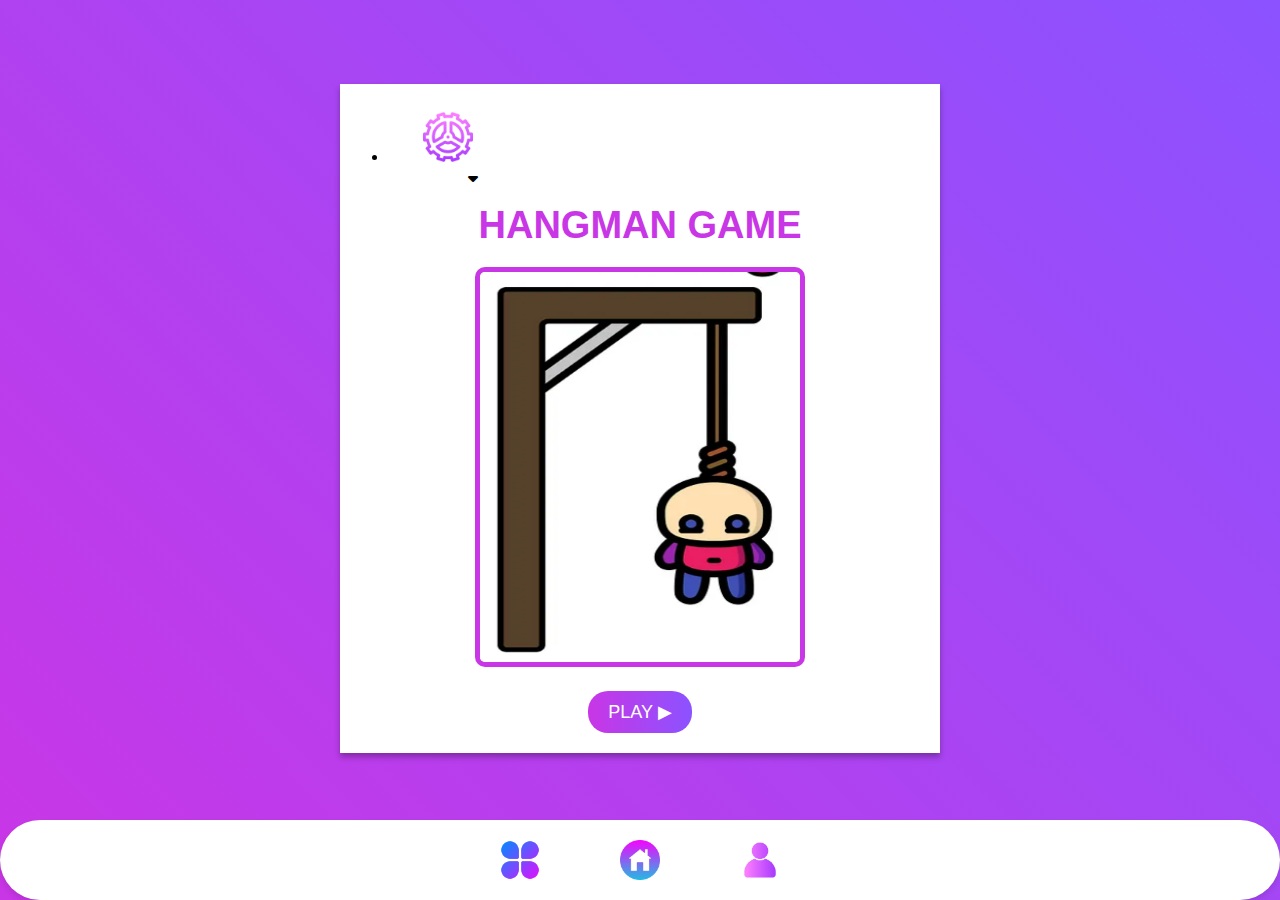
<file: index.html>
<!DOCTYPE html>
<html lang="en">
<head>
    <meta charset="UTF-8">
    <meta name="viewport" content="width=device-width, initial-scale=1.0">
    <title>HOME</title>
    <link rel="stylesheet" href="https://cdnjs.cloudflare.com/ajax/libs/font-awesome/6.1.1/css/all.min.css">
    <style>
        /* Styles from the first file */
        body {
            display: flex;
            justify-content: center;
            align-items: center;
            min-height: 100vh; /* Ensure full viewport height */
            margin: 0;
            background: linear-gradient(45deg, #c936e6, #8c52ff);
            font-family: 'Arial', sans-serif;
            /* color: #fff; */
            position: relative;
            padding-bottom: 4rem; /* Add padding for bottom navigation */
        }
        .background {
            background-color: white;
            width: 80%;
            max-width: 600px;
            text-align: center;
            padding: 20px;
            box-shadow: 0 4px 6px rgba(0, 0, 0, 0.3);
            position: relative;
            z-index: 1;
        }
        .settings-button img {
  width: 50px; 
  height: 50px; 
}
       

* {
  margin: 0;
  padding: 0;
  box-sizing: border-box;
}




 .menu-bar {
  /* background-color: var(--color-black); */
  height: 80px;
  width: 100%;
  display: flex;
  justify-content: space-between;
  align-items: center;
  padding: 0 5%;

  position: relative;
} */

.menu-bar ul {
  list-style: none;
  display: flex;
}

.menu-bar ul li {
  width: 120px;
  padding: 10px 30px;
  text-align: center;

  position: relative;
} 

.menu-bar ul li a {
  font-size: 20px;
  color: var(--color-black);
  text-decoration: none;

  transition: all 0.3s;
}

.menu-bar ul li a:hover {
  /* color: blueviolet; */
  background-color: (192, 174, 240);
}

.fas {
  float: right;
  margin-left: 10px;
  padding-top: 3px;
}

/* dropdown menu style */
.dropdown-menu {
  display: none;
}

.menu-bar ul li:hover .dropdown-menu {
  display: block;
  position: absolute;
  left: 0;
  top: 100%;
  background: linear-gradient(45deg, #c936e6, #8c52ff);
  color: black;
}

.menu-bar ul li:hover .dropdown-menu ul {
  display: block;
  margin: 10px;
}

.menu-bar ul li:hover .dropdown-menu ul li {
  width: 150px;
  padding: 10px;
}

.dropdown-menu-1 {
  display: none;
}

.dropdown-menu ul li:hover .dropdown-menu-1 {
  display: block;
  position: absolute;
  left: 150px;
  top: 0;
  background-color: #8c52ff;
}

        .top-buttons {
            display: flex;
            justify-content: space-between;
            margin-bottom: 20px;
            position: relative;
            z-index: 2;
        }
        .top-buttons button {
            background:#c936e6;
            color: #fff;
            border: none;
            padding: 10px 20px;
            margin: 10px;
            border-radius: 5px;
            cursor: pointer;
            transition: background 0.3s;
            
        }
        .top-buttons button:hover {
            background: rgb(192, 174, 240);
        }
        .stick-figure-area {
            margin: 20px 0;
        }
        .hangman-heading {
  font-size: 19px;
  font-weight: bold;
  border: white;
  color: #c936e6;
  text-align: center;
  margin-bottom: 20px;
}
        .bottom-buttons {
            margin-top: 20px;
            display: flex;
            flex-wrap: wrap;
            justify-content: center;
        }
        .bottom-buttons button {
            background: #c936e6;
            color: #fff;
            border: none;
            padding: 10px 20px;
            margin: 10px;
            border-radius: 5px;
            cursor: pointer;
            transition: background 0.3s;
            flex: 1 0 40%;
            max-width: 100px;
        }
        .bottom-buttons button:hover {
            background: rgb(192, 174, 240);
        }
        .play-button {
            /* background: #c936e6; */
            /* color: #fff;
            border: none;
            padding: 10px 20px;
            margin: 10px;
            border-radius: 5px;
            cursor: pointer;
            transition: background 0.3s;
            position: relative;
            width: 100px;
            height: 50px;
            display: flex;
            justify-content: center;
            align-items: center;
            font-size: 18px; */
            background-image: linear-gradient(to right, #c936e6, #8c52ff);
            border: none;
            border-radius: 20px;
            color: white;
            padding: 10px 20px;
            text-align: center;
            font-size: 18px;
            cursor: pointer;
            
        }
        .play-button:hover {
            background: rgb(192, 174, 240);
        }
        .image img {
            border: 5px solid #c936e6;
  border-radius: 10px; /* add radius */
}
        .play-bttn {
            display: flex;
            justify-content: center;
            margin-top: 20px;
        }
       




        /* Styles for the .tab navigation */
        footer {
            background-color:white,#8c52ff;
            color: white;
            text-align: center;
            padding: 10px;
            width: 100%;
            position: fixed;
            bottom: 0;
            left: 0;
            z-index: 1000; /* Ensure it's above other content */
        }
        .footer-container {
            display: flex;
            justify-content: space-around;
            flex-wrap: wrap;
        }

        .navbar {
            margin: 0; padding: 10px; background-color: white; border-radius: 50px; box-shadow: 0 4px 6px rgba(0, 0, 0, 0.1); display: flex; align-items: center; justify-content: center; position: fixed; bottom: 0; left: 0; right: 0; z-index: 100;
            /* display: flex;
            justify-content: space-around;
            align-items: center;
            background-color: white;
            padding: 10px 0;
            padding-left: 390px;
            padding-right: 20px;
            margin-top: 1160000px;
            padding-bottom: 0%;
            border-radius: 100px;
            margin: 0px; */
        }

        .nav-item {
            display: flex;
            justify-content: center; 
            align-items: center;
            padding: 10px;
            border-radius: 50%;
            margin: 0 30px;
        } 

        .nav-item img {
    width: 40px;
    height: 40px;
    display: block; /* Add this to center the image horizontally */
    margin: 0 auto; /* Add this to center the image horizontally */
}
 /* Responsive adjustments */
 @media (max-width: 600px) {
            .background {
                width: 90%;
            }
            .top-buttons button {
                padding: 5px 10px;
                font-size: 14px;
            }
            .bottom-buttons button {
                flex-basis: 90%;
                margin: 5px;
                padding: 8px 15px;
                font-size: 14px;
            }
            .play-button {
                width: 80px;
                height: 40px;
                font-size: 16px;
            }
            .play-bttn {
                justify-content: center;
                margin-top: 10px;
            }
            .play-bttn .play-button {
                width: 80px;
                height: 40px;
                font-size: 16px;
                margin: 5px;
            }
        }
        
  /* Media Query for Mobile devices */
  @media (max-width: 480px) {
            .nav-item img {
                width: 40px;
                height: 40px;
            }
            .settings-button img {
    width: 10px;
    height: 10px;}
    .hangman-heading {
    font-size: 22px;
  }
  .settings-button img {
    width: 30px;
    height: 30px;
  }
        }
        
/* Media query for smaller screens */
@media (max-width: 768px) {
 .settings-button img {
    width: 15px;
    height: 15px;
  }
  .hangman-heading {
    font-size: 28px;
  }
  .settings-button img {
    width: 40px;
    height: 40px;
  }
}

/* Media query for even smaller screens */

        /* Media Query for Tablets and smaller devices */
        /* @media (max-width: 768px) {
            .navbar {
                flex-direction: column;
                padding: 20px;
            } */

            /* .nav-item {
                margin-bottom: 10px;
            }
        } */

      
    </style>
</head>
<body>
    <div class="background">
        <div class="game-container">
            <div class="top-buttons">
                <div class="menu-bar">
                    <ul>
                      <li> <div class="settings-button"><a href="setting.html">  <img src="setting-icon.png" alt=""  alt="setting-icon"></a>
                      </div>
              <i class="fas fa-caret-down"></i></a>
              
                          <div class="dropdown-menu">
                              <ul>
                            <li><a href="sign-in.html">LOGIN</a></li>
                                <li><a href="sign-up.html">SIGN UP</a></li>
                              </ul>
                            </div>
                      </li>
                    </ul>
                  </div>

            </div>
            <div class="hangman-heading">
                <h1>HANGMAN GAME</h1>
            </div>
            
 <div class="image">
    <img src="hang-man3.png" alt="" width="330px" height="400px">
 </div>

  
            <div class="stick-figure-area">
                <div class="stick-figure"></div>
            </div>
            <div class="play-bttn"><a href="play.html">
                <button class="play-button">PLAY ▶</button></a>
            </div>
        </div>
    </div>
    
    <footer class="footer-container">
        <nav class="navbar">
          
          
                <div class="nav-item" id="Notifications">
                    <a href="category.html">
                        <img src="category.png" alt="Notifications" ></a>
                </div>
                <div class="nav-item" id="home">
                    <a href="index.html">
                        <img src="home.png" alt="home" ></a>
                </div>
                <div class="nav-item" id="profile"><a href="profile.html">    <img src="profile.png" alt="profile">
                </a>
                 </div>
             
         
           
        </nav>
    </footer>

    <script>
        // JavaScript from the first file
        document.querySelector('.play-button').addEventListener('click', () => {
            // Handle play button click
            console.log('Play button clicked!');
        });

        document.querySelector('.settings-button').addEventListener('click', () => {
            // Handle settings button click
            console.log('Settings button clicked!');
        });

        document.querySelector('.score-button').addEventListener('click', () => {
            // Handle score button click
            console.log('Score button clicked!');
        });
        document.querySelectorAll('.nav-item').forEach(item => {
            item.addEventListener('click', () => {
                document.querySelector('.nav-item.active')?.classList.remove('active');
                item.classList.add('active');
            });
        });
    </script>
</body>
</html>
</file>
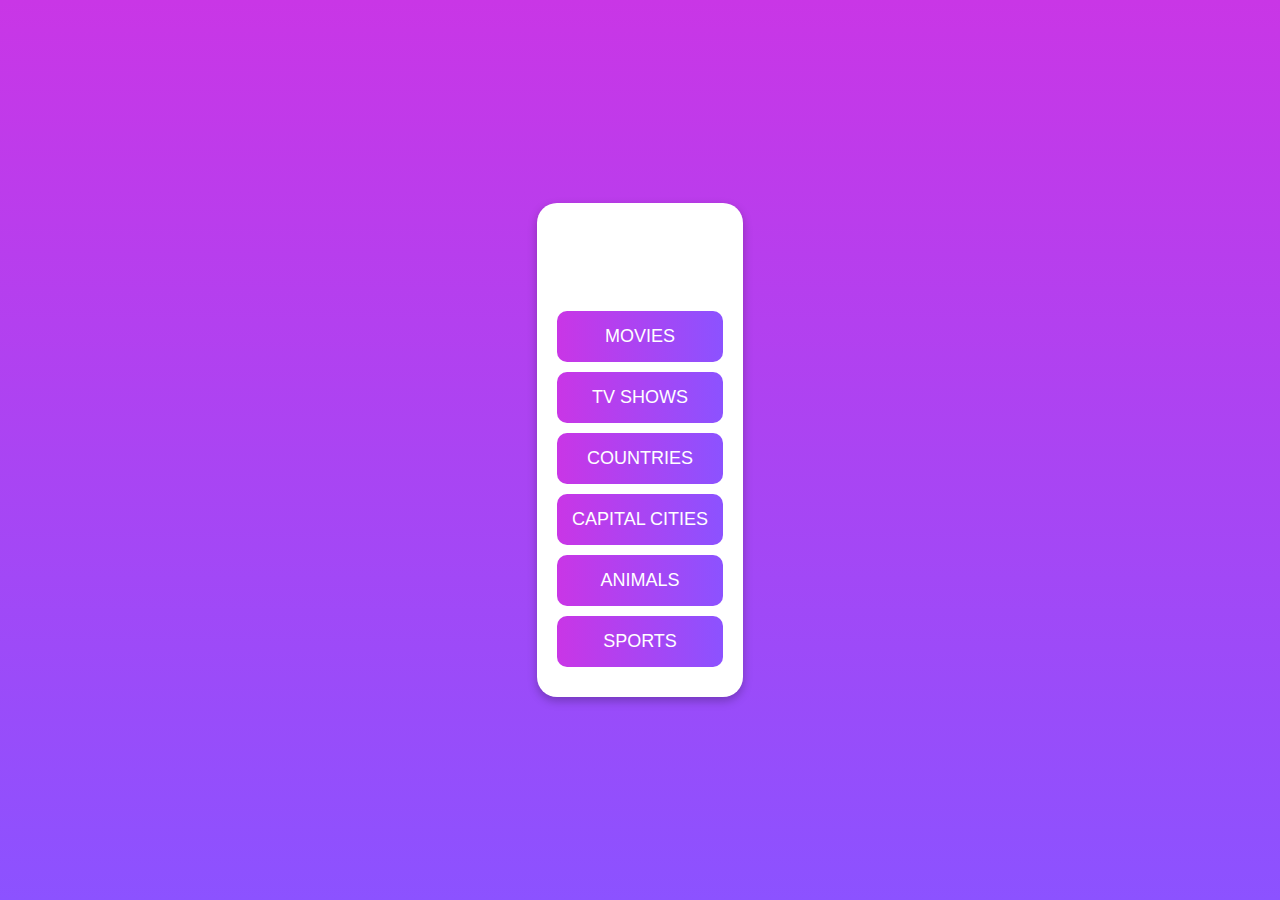
<file: category.html>
<!DOCTYPE html>
<html lang="en">
<head>
    <meta charset="UTF-8">
    <meta name="viewport" content="width=device-width, initial-scale=1.0">
    <title>Pick a Category</title>
    <style>
        body {
            font-family: Arial, sans-serif;
            background: linear-gradient(to bottom, #c936e6, #8c52ff);
    
            display: flex;
            justify-content: center;
            align-items: center;
            height: 100vh;
            margin: 0;
        }

        .container {
            background-color:  white;
            border-radius: 20px;
            padding: 20px;
            box-shadow: 0px 4px 10px rgba(0, 0, 0, 0.25);
        }

        h1 {
            color: white;
            text-align: center;
            margin-bottom: 30px;
        }

        button {
            display: block;
            width: 100%;
            margin-bottom: 10px;
            padding: 15px;
            font-size: 18px;
            color: white;
            border: none;
            border-radius: 10px;
            cursor: pointer;
            background-image: linear-gradient(to right,  #c936e6, #8c52ff);
            transition: opacity 0.3s;
        }

        button:hover {
            opacity: 0.9;
        }
        /* Add this to your CSS */

/* For screens with a maximum width of 768px (e.g. tablets) */
@media only screen and (max-width: 768px) {
    .container {
        width: 80%; /* Make the container take up 80% of the screen width */
    }
    button {
        font-size: 16px; /* Reduce the font size of the buttons */
    }
}

/* For screens with a maximum width of 480px (e.g. mobile phones) */
@media only screen and (max-width: 480px) {
    .container {
        width: 90%; /* Make the container take up 90% of the screen width */
    }
    button {
        font-size: 14px; /* Reduce the font size of the buttons further */
        padding: 10px; /* Reduce the padding of the buttons */
    }
}
    </style>
</head>
<body>
    <div class="container">
        <h1>Category</h1>
        <button>MOVIES</button>
        <button>TV SHOWS</button>
        <button>COUNTRIES</button>
        <button>CAPITAL CITIES</button>
        <button>ANIMALS</button>
        <button>SPORTS</button>
    </div>
</body>
</html>
</file>
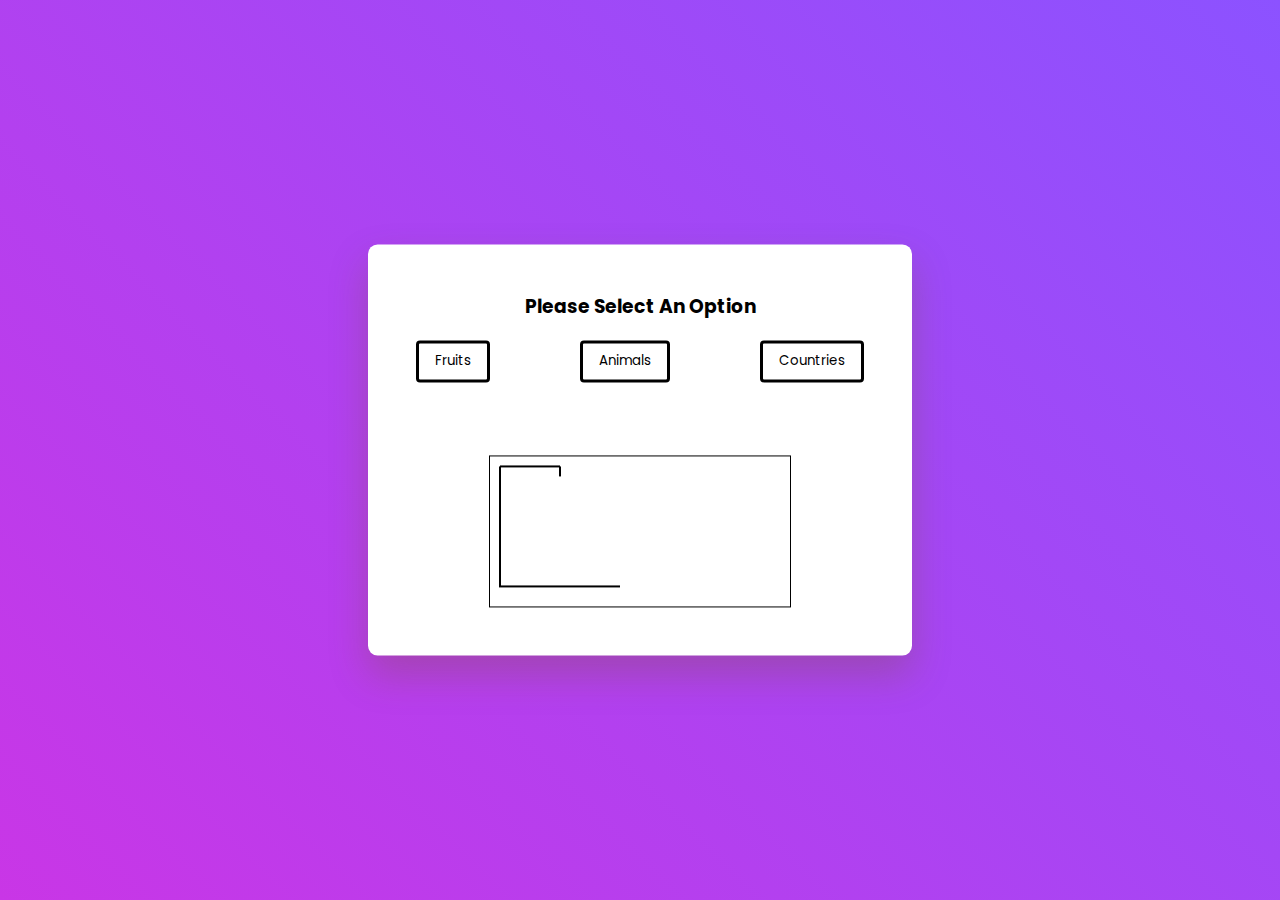
<file: play.html>
<!DOCTYPE html>
<html lang="en">
  <head>
    <meta name="viewport" content="width=device-width, initial-scale=1.0" />
    <title>Hangman</title>
    <!-- Google Fonts -->
    <link
      href="https://fonts.googleapis.com/css2?family=Poppins:wght@400;600&display=swap"
      rel="stylesheet"
    />
    <!-- Stylesheet -->
    <link rel="stylesheet" href="style.css" />
  </head>
  <body>
    <div class="container">
      <div id="options-container"></div>
      <div id="letter-container" class="letter-container hide"></div>
      <div id="user-input-section"></div>
      <canvas id="canvas"></canvas>
      <div id="new-game-container" class="new-game-popup hide">
        <div id="result-text"></div>
        <button id="new-game-button">New Game</button>
      </div>
    </div>
    <!-- Script -->
    <script src="script.js"></script>
  </body>
</html>
</file>
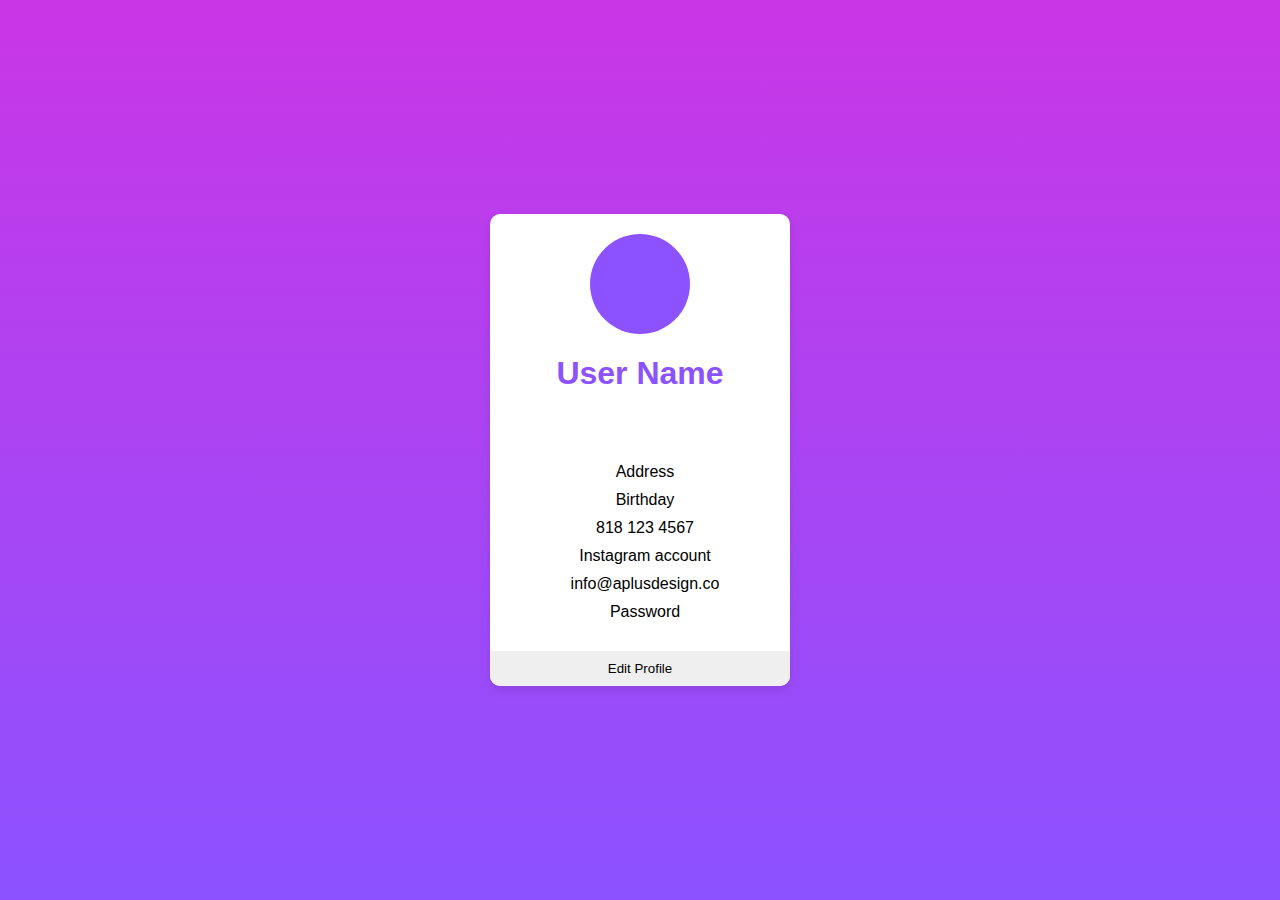
<file: profile.html>
<!DOCTYPE html>
<html lang="en">
<head>
    <meta charset="UTF-8">
    <meta name="viewport" content="width=device-width, initial-scale=1.0">
    <title>User Profile</title>
    <link rel="stylesheet" href="profile-style.css">
</head>
<body>
    <div class="profile-container">
        <div class="profile-header">
            <div class="profile-pic"></div>
            <h1>User Name</h1>
        </div>
        <div class="profile-details">
            <div class="detail"><i class="fas fa-home"></i> Address</div>
            <div class="detail"><i class="fas fa-birthday-cake"></i> Birthday</div>
            <div class="detail"><i class="fas fa-phone"></i> 818 123 4567</div>
            <div class="detail"><i class="fab fa-instagram"></i> Instagram account</div>
            <div class="detail"><i class="fas fa-envelope"></i> info@aplusdesign.co</div>
            <div class="detail"><i class="fas fa-unlock"></i> Password</div>
        </div>
        <button class="edit-profile-btn">Edit Profile</button>
    </div>
    <script src="profile-script.js"></script>
</body>
</html>
</file>
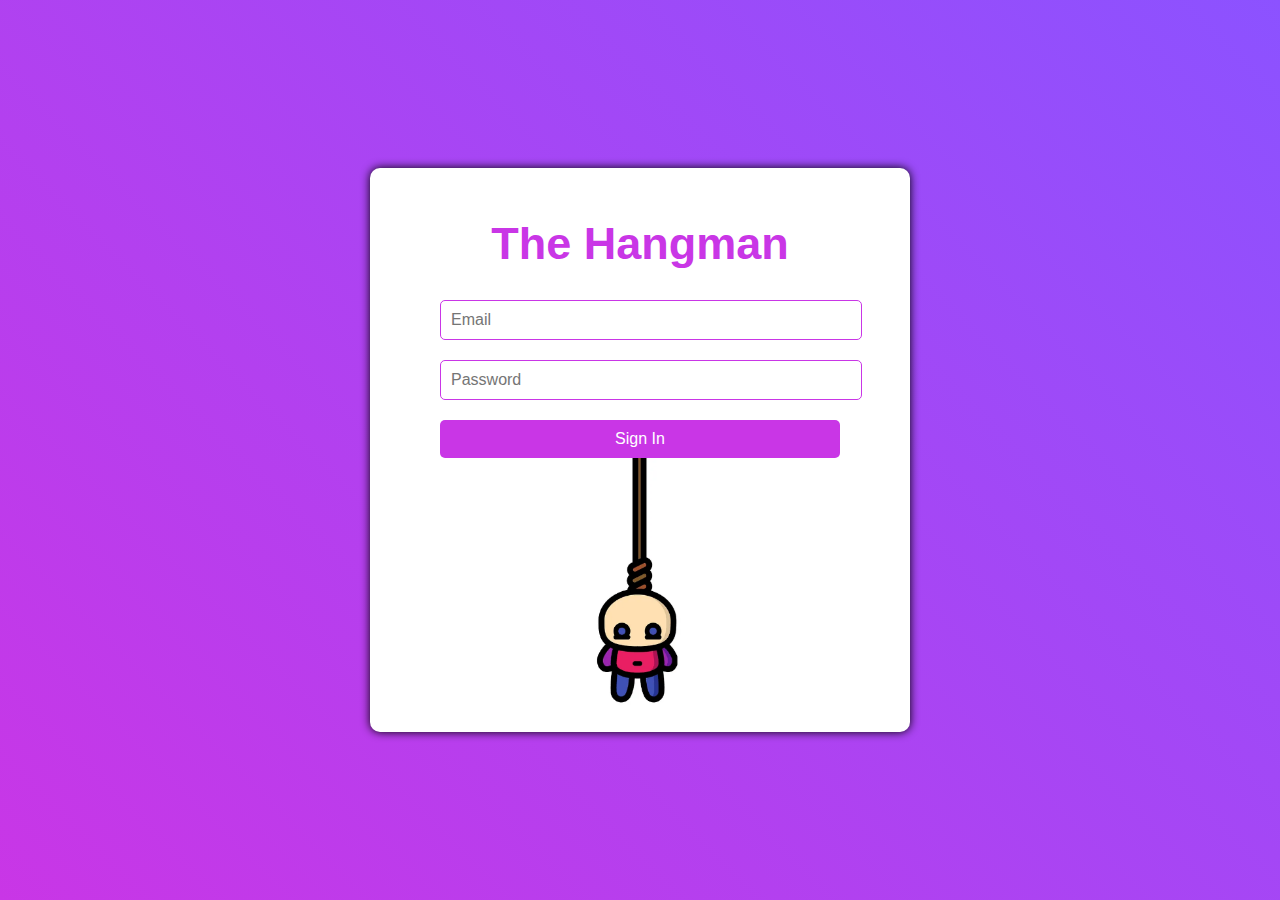
<file: sign-in.html>
<!DOCTYPE html>
<html lang="en">
<head>
    <meta charset="UTF-8">
    <meta name="viewport" content="width=device-width, initial-scale=1.0">
    <title>Sign In</title>
    <style>
        body {
            display: flex;
            justify-content: center;
            align-items: center;
            height: 100vh;
            margin: 0;
            font-family: Arial, sans-serif;
            background: linear-gradient(45deg, #c936e6, #8c52ff);
        }
        .container {
            display: flex;
            flex-direction: column;
            align-items: center;
            background: white;
            padding: 20px;
            border-radius: 10px;
            box-shadow: 0 0 10px ;
            width: 500px;
        }
        .form-container {
            text-align: center;
            max-width: 400px;
        }
        h1 {
            font-size: 45px;
            margin-bottom: 20px;
            
  color: #c936e6; 
        }
        input {
            width: 100%;
            padding: 10px;
            margin: 10px 0;
            border: 1px solid #c936e6;
            border-radius: 5px;
            font-size: 16px;
        }
        button {
            width: 100%;
            padding: 10px;
            background-color: #c936e6;
            color: white;
            border: none;
            border-radius: 5px;
            cursor: pointer;
            font-size: 16px;
            margin-top: 10px;
        }
        button:hover {
            background-color: rgb(192, 174, 240);
        }
        .hangman-img {
            margin-top: 0px;
        }
        .hangman-img img {
            width: 100px;
        }
        /* Media Queries */
        @media (max-width: 600px) {
            .container {
                width: 90%;
                padding: 15px;
            }
            h1 {
                font-size: 20px;
            }
            input {
                font-size: 14px;
            }
            button {
                font-size: 14px;
                padding: 8px;
            }
            .form-container {
                max-width: 350px;
            }
            .hangman-img img {
                width: 80px;
            }
        }
        @media (max-width: 400px) {
            .container {
                width: 85%;
                padding: 10px;
            }
            h1 {
                font-size: 18px;
            }
            input {
                font-size: 12px;
            }
            button {
                font-size: 12px;
                padding: 6px;
            }
            .form-container {
                max-width: 300px;
            }
            .hangman-img img {
                width: 60px;
            }
        }
        @media (max-width: 300px) {
            .container {
                width: 80%;
                padding: 5px;
            }
            h1 {
                font-size: 15px;
            }
            input {
                font-size: 10px;
            }
            button {
                font-size: 10px;
                padding: 4px;
            }
            .form-container {
                max-width: 250px;
            }
            .hangman-img img {
                width: 40px;
            }
        }
    </style>
</head>
<body>
    <div class="container">
        <div class="form-container">
            <h1>The Hangman</h1>
            <form id="signinForm">
                <input type="email" id="email" name="email" placeholder="Email" required>
                <input type="password" id="password" name="password" placeholder="Password" required>
                <button type="submit">Sign In</button>
            </form>
        </div>
        <div class="hangman-img">
            <img src="hang-man.png" alt="Hangman">
        </div>
    </div>
    <script>
        document.getElementById('signinForm').addEventListener('submit', function(event) {
            event.preventDefault();
            const email = document.getElementById('email').value;
            const password = document.getElementById('password').value;

            alert(`Sign in successful! Welcome back!`);
        });
    </script>
</body>
</html>
</file>
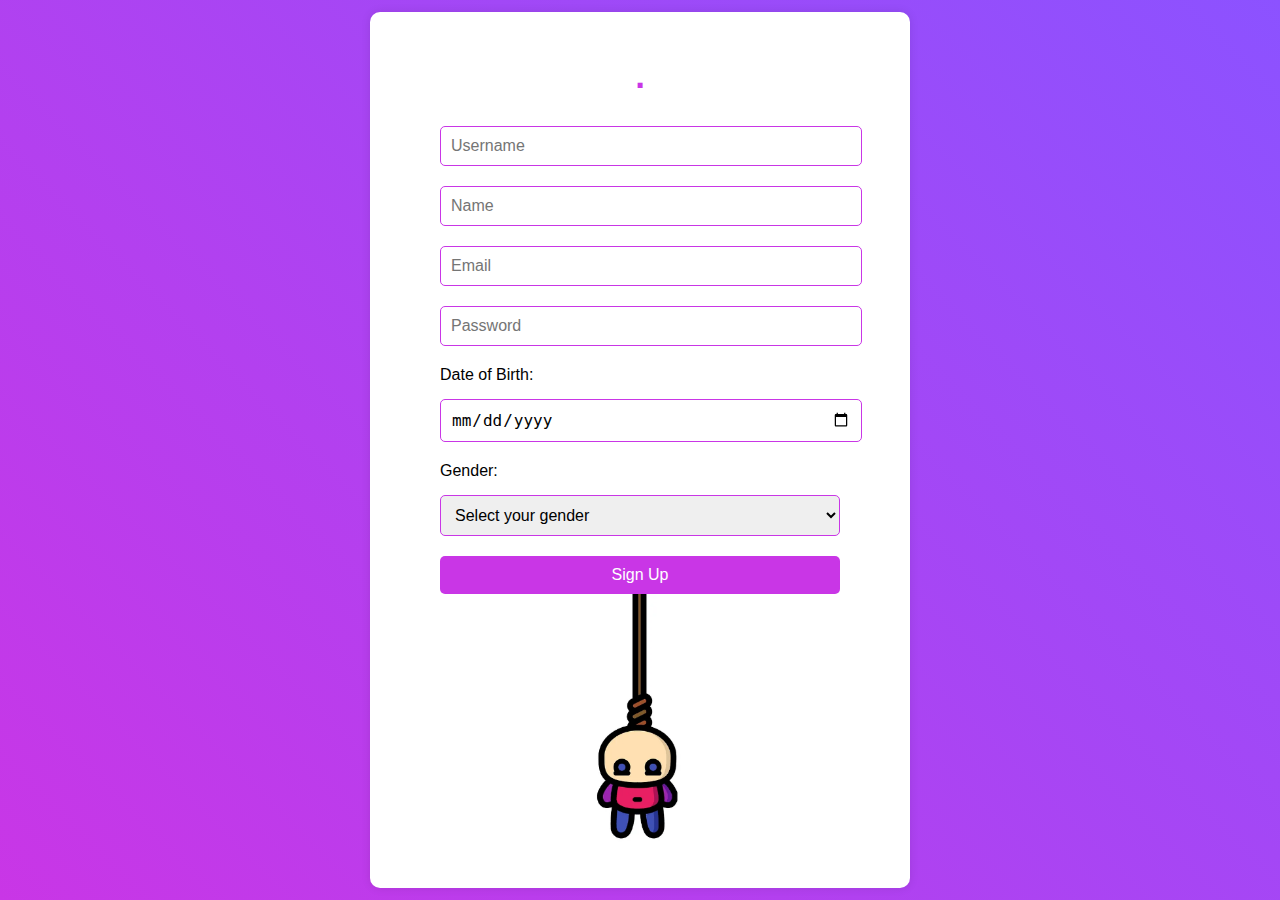
<file: sign-up.html>
<!DOCTYPE html>
<html lang="en">
<head>
    <meta charset="UTF-8">
    <meta name="viewport" content="width=device-width, initial-scale=1.0">
    <title>Sign Up</title>
    <style>
        body {
    display: flex;
    justify-content: center;
    align-items: center;
    height: 100vh;
    margin: 0;
    font-family: Arial, sans-serif;
    /* background-color: #c936e6, #8c52ff; */
    background: linear-gradient(45deg, #c936e6, #8c52ff);
            
}
.name-hangman h1 {
  font-size: 35px;
  color: #c936e6; /* updated color */
  margin-bottom: 20px;
}

.container {
    display: flex;
    flex-direction: column;
    align-items: center;
    background: white;
    padding: 20px;
    border-radius: 10px;
    box-shadow: 0 0 10px rgba(0, 0, 0, 0.1);
    width: 500px;
}

.hangman-img {
    margin-bottom: 20px;
}

.hangman-img img {
    width: 100px;
}

.form-container {
   
    text-align: center;
    max-width: 400px;
}

h1 {
    font-size: 45px;
    margin-bottom: 20px;
}

input, select {
    width: 100%;
    padding: 10px;
    margin: 10px 0;
    border: 1px solid #c936e6;
    /* border: 1px solid #ccc; */
    border-radius: 5px;
    font-size: 16px;
}

button {
    width: 100%;
    padding: 10px;
    background-color: #c936e6 ;
    color: white;
    border: none;
    border-radius: 5px;
    cursor: pointer;
    font-size: 16px;
    margin-top: 10px;
}

button:hover {
    background-color: rgb(192, 174, 240);
}

.gender-container {
    text-align: left;
    margin-top: 10px;
    
    
}

.gender-container label {
    display: block;
    margin-bottom: 5px;
    font-size: 16px;
    width: 400px;
    
} /* Media Queries */
        
        @media (max-width: 600px) {
            .container {
                width: 90%;
                padding: 15px;
            }
            
            h1 {
                font-size: 20px;
            }
            
            input, select {
                font-size: 14px;
            }
            
            button {
                font-size: 14px;
                padding: 8px;
            }
            
            .hangman-img img {
                width: 80px;
            }
            
            .name-hangman {
                font-size: 80px;
            }
            
            .form-container {
                max-width: 350px;
            }
            
            .gender-container label {
                width: 350px;
            }
        }
        
        @media (max-width: 400px) {
            .container {
                width: 85%;
                padding: 10px;
            }
            
            h1 {
                font-size: 18px;
            }
            
            input, select {
                font-size: 12px;
            }
            
            button {
                font-size: 12px;
                padding: 6px;
            }
            
            .hangman-img img {
                width: 60px;
            }
            
            .name-hangman {
                font-size: 60px;
            }
            
            .form-container {
                max-width: 300px;
            }
            
            .gender-container label {
                width: 300px;
            }
        }
        
        @media (max-width: 300px) {
            .container {
                width: 80%;
                padding: 5px;
            }
            
            h1 {
                font-size: 15px;
            }
            
            input, select {
                font-size: 10px;
            }
            
            button {
                font-size: 10px;
                padding: 4px;
            }
            
            .hangman-img img {
                width: 40px;
            }
            
            .name-hangman {
                font-size: 40px;
            }
            
            .form-container {
                max-width: 250px;
            }
            
            .gender-container label {
                width: 250px;
            }
        }

    </style>
</head>
<body>
    <div class="container">
        <div class="form-container">
            <div class="name-hangman">  <h1>.</h1></div>
            
            <form id="signupForm">
                <input type="text" id="username" name="username" placeholder="Username" required>
                <input type="text" id="name" name="name" placeholder="Name" required>
                <input type="email" id="email" name="email" placeholder="Email" required>
                <input type="password" id="password" name="password" placeholder="Password" required>
                <div class="gender-container">
                    <label for="dob">Date of Birth:</label>
                    <input type="date" id="dob" name="dob" placeholder="Date of Birth" required></div>
                <div class="gender-container">
                    <label for="gender">Gender:</label>
                    <select id="gender" name="gender" required>
                        <option value="" disabled selected>Select your gender</option>
                        <option value="male">Male</option>
                        <option value="female">Female</option>
                        <option value="other">Other</option>
                    </select>
                </div>
                <button type="submit">Sign Up</button>
            </form>
        </div>
        <div class="hangman-img">
            <img src="hang-man.png" alt="Hangman">
        </div>
    </div>
    <script>
        document.getElementById('signupForm').addEventListener('submit', function(event) {
    event.preventDefault();
    const username = document.getElementById('username').value;
    const name = document.getElementById('name').value;
    const email = document.getElementById('email').value;
    const password = document.getElementById('password').value;
    const dob = document.getElementById('dob').value;
    const gender = document.getElementById('gender').value;

    alert(` Name: ${name} you have Sign up successful!`);
});

    </script>
</body>
</html>
</file>
<file: style.css>
* {
  padding: 0;
  margin: 0;
  box-sizing: border-box;
  font-family: "Poppins", sans-serif;
}

body {
  display: flex;
  justify-content: center;
  align-items: center;
  min-height: 100vh; /* Ensure full viewport height */
  margin: 0;
  background: linear-gradient(45deg, #c936e6, #8c52ff);
  font-family: 'Arial', sans-serif;
}

.container {
  font-size: 16px;
  background-color: #ffffff;
  width: 90vw;
  max-width: 34em;
  position: absolute;
  transform: translate(-50%, -50%);
  top: 50%;
  left: 50%;
  padding: 3em;
  border-radius: 0.6em;
  box-shadow: 0 1.2em 2.4em rgba(111, 85, 0, 0.25);
}

#options-container {
  text-align: center;
}

#options-container div {
  width: 100%;
  display: flex;
  justify-content: space-between;
  margin: 1.2em 0 2.4em 0;
}

#options-container button {
  padding: 0.6em 1.2em;
  border: 3px solid #000000;
  background-color: #ffffff;
  color: #000000;
  border-radius: 0.3em;
  text-transform: capitalize;
}

#options-container button:disabled {
  border: 3px solid #808080;
  color: #808080;
  background-color: #efefef;
}

#options-container button.active {
  background: linear-gradient(45deg, #c936e6, #8c52ff);
  border: 3px solid #000000;
  color: #000000;
}

.letter-container {
  width: 100%;
  display: flex;
  flex-wrap: wrap;
  justify-content: center;
  gap: 0.6em;
}

#letter-container button {
  height: 2.4em;
  width: 2.4em;
  border-radius: 0.3em;
  background-color: #ffffff;
}

.new-game-popup {
  background-color: #ffffff;
  position: absolute;
  left: 0;
  top: 0;
  height: 100%;
  width: 100%;
  display: flex;
  align-items: center;
  justify-content: center;
  flex-direction: column;
  border-radius: 0.6em;
}

#user-input-section {
  display: flex;
  justify-content: center;
  font-size: 1.8em;
  margin: 0.6em 0 1.2em 0;
}

canvas {
  display: block;
  margin: auto;
  border: 1px solid #000000;
}

.hide {
  display: none;
}

#result-text h2 {
  font-size: 1.8em;
  text-align: center;
}

#result-text p {
  font-size: 1.25em;
  margin: 1em 0 2em 0;
}

#result-text span {
  font-weight: 600;
}

#new-game-button {
  font-size: 1.25em;
  padding: 0.5em 1em;
  background-color: #c936e6, #8c52ff;
  border: 3px solid #000000;
  color: #000000;
  border-radius: 0.2em;
}

.win-msg {
  color: #39d78d;
}

.lose-msg {
  color: #fe5152;
}

/* Media Queries for Responsive Design */

@media only screen and (max-width: 768px) {
  .container {
      width: 90%;
      max-width: none;
      padding: 2em;
  }
  
  #options-container div {
      flex-direction: column;
  }
  
  #options-container button {
      margin: 0.6em 0;
  }
  
  .letter-container {
      flex-direction: column;
  }
  
  #user-input-section {
      flex-direction: column;
      align-items: center;
      font-size: 1.5em;
  }
  
  #result-text h2 {
      font-size: 1.5em;
  }
  
  #result-text p {
      font-size: 1em;
  }
  
  #new-game-button {
      font-size: 1em;
      padding: 0.4em 0.8em;
  }
}
</file>
<file: profile-style.css>
body {
    font-family: Arial, sans-serif;
    background: linear-gradient(to bottom, #c936e6, #8c52ff);
    display: flex;
    justify-content: center;
    align-items: center;
    height: 100vh;
    margin: 0;
}

.profile-container {
    background: white;
    border-radius: 10px;
    box-shadow: 0 4px 8px rgba(0, 0, 0, 0.1);
    overflow: hidden;
    width: 300px;
    text-align: center;
}

.profile-header {
    background:#c936e6, #8c52ff;
    color:  #8c52ff;
    padding: 20px;
}

.profile-pic {
    background: #8c52ff;
    border-radius: 50%;
    height: 100px;
    width: 100px;
    margin: 0 auto 10px;
    
    border-radius: 50%;
    height: 100px;
    width: 100px;
}
/* .profile-pic image{
    border-radius: 50%;
    height: 100px;
    width: 100px;

} */
.profile-details {
    padding: 20px;
}

.detail {
    margin: 10px 0;
    display: flex;
    align-items: center;
    justify-content: center;
}

.detail i {
    margin-right: 10px;
}

.edit-profile-btn {
    background: #c936e6, #8c52ff;
    color: #c936e6, #8c52ff;
    border: none;
    padding: 10px 20px;
    cursor: pointer;
    width: 100%;
    border-radius: 0 0 10px 10px;
}

.edit-profile-btn:hover {
    background: #c936e6, #8c52ff;
}


/* Media query for screens with a maximum width of 768px (e.g. tablets) */
@media only screen and (max-width: 768px) {
    .container {
         width: 80%; /* Make the container take up 80% of the screen width */
     }
     button {
         font-size: 16px; /* Reduce the font size of the buttons */
     }
 }
 
 /* Media query for screens with a maximum width of 480px (e.g. mobile phones) */
 @media only screen and (max-width: 480px) {
    .container {
         width: 90%; /* Make the container take up 90% of the screen width */
     }
     button {
         font-size: 14px; /* Reduce the font size of the buttons further */
         padding: 10px; /* Reduce the padding of the buttons */
     }
 }
</file>
